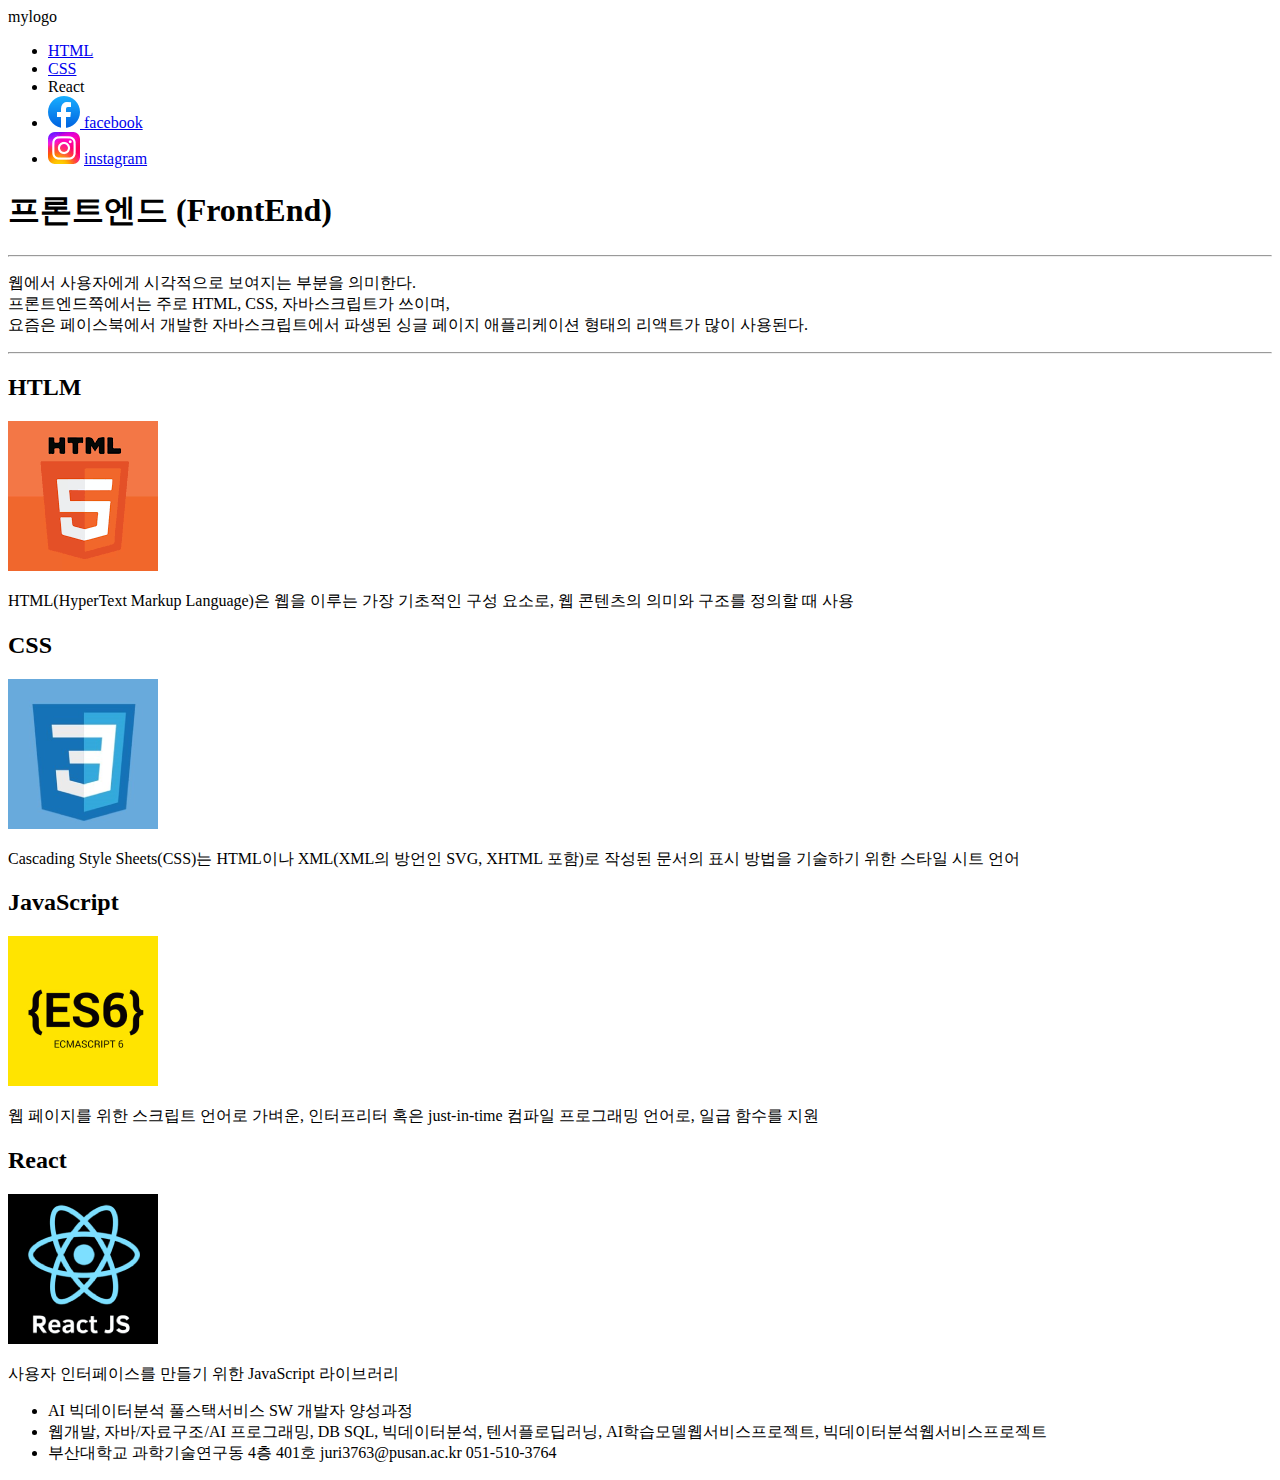
<file: 01/01.html>
<!DOCTYPE html>
<html lang="en">

<head>
    <meta charset="UTF-8">
    <meta name="viewport" content="width=device-width, initial-scale=1.0">
    <title>HMTL 기본</title>
</head>

<body>
    <!--여기는 메뉴영역-->
    <header>
        <div>mylogo</div>
        <nav>
            <ul>
                <li><a href="#h2Html">HTML</a></li>
                <li><a href="#CSS">CSS</a></li>
                <li>React</li>
                <li><a href="#CSS"><img
                            src="[data-uri]">
                        <a href="https://www.facebook.com/?locale=ko_KR" target="_blank">facebook </a></li>
                <li><img
                        src="[data-uri]">
                    <a href="https://www.instagram.com/" target="_blank">instagram</a>
                </li>
            </ul>
        </nav>
    </header>
    <!-- 메인영역 -->

    <main>
        <article>
    <h1>프론트엔드 (FrontEnd)</h1>
    <hr>
    <p>
        웹에서 사용자에게 시각적으로 보여지는 부분을 의미한다.
        <br> 프론트엔드쪽에서는 주로 <span> HTML, CSS, 자바스크립트</span>가 쓰이며,
        <br>요즘은 페이스북에서 개발한 자바스크립트에서 파생된 싱글 페이지 애플리케이션 형태의 리액트가 많이 사용된다.
    </p>
    <hr>
        </article>

        <section>
    <h2 id="h2Html">HTLM</h2>
    <div>
        <img src="../img/html.png">
    </div>
    <p>
        HTML(HyperText Markup Language)은 웹을 이루는 가장 기초적인 구성 요소로, 웹 콘텐츠의 의미와 구조를 정의할 때 사용
    </p>
</section>

    <section>
    <h2 id="CSS">CSS</h2>
    <div>
        <img src="../img/css.png" alt="HTLM"> </div>
        <p>
            Cascading Style Sheets(CSS)는 HTML이나 XML(XML의 방언인 SVG, XHTML 포함)로 작성된 문서의 표시 방법을 기술하기 위한 스타일 시트 언어
        </p>
    </section>

    <section>
        <h2 id="JavaScript">JavaScript</h2>
        <div>
            <img src="../img/js.png" alt="Javascript"> </div>
            <p>
                웹 페이지를 위한 스크립트 언어로 가벼운, 인터프리터 혹은 just-in-time 컴파일 프로그래밍 언어로, 일급 함수를 지원
            </p>
        </section>

        <section>
            <h2>React</h2>
            <div>
                <img src="../img/react.png" </div>
                <p>
                    사용자 인터페이스를 만들기 위한 JavaScript 라이브러리
                </p>
            </section>

            </main>
           
            <footer>
                <ul>
                    <li>AI 빅데이터분석 풀스택서비스 SW 개발자 양성과정</li>
                    <li>웹개발, 자바/자료구조/AI 프로그래밍, DB SQL, 빅데이터분석, 텐서플로딥러닝, AI학습모델웹서비스프로젝트, 빅데이터분석웹서비스프로젝트</li>
                    <li>부산대학교 과학기술연구동 4층 401호 juri3763@pusan.ac.kr 051-510-3764</li>
                </ul>
            </footer>
</body>

</html>
</file>
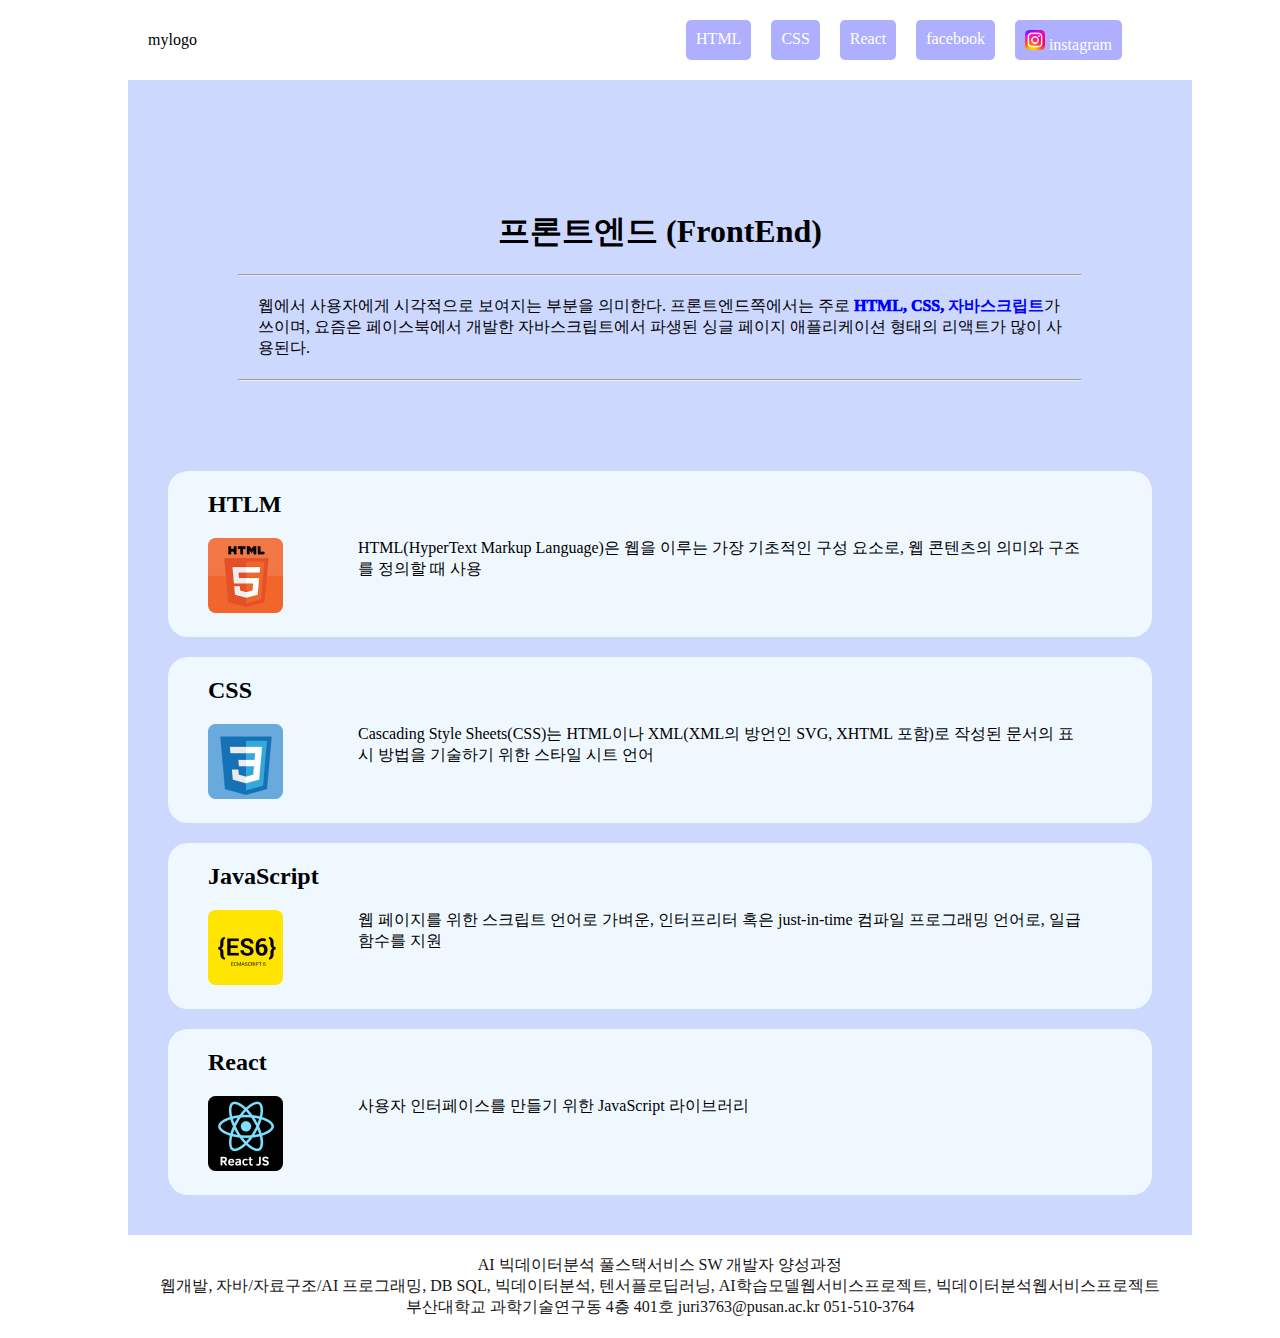
<file: 02/02.html>
<!DOCTYPE html>
<html lang="en">

<head>
    <meta charset="UTF-8">
    <meta name="viewport" content="width=device-width, initial-scale=1.0">
    <title>CSS 기초</title>
    <link rel="stylesheet" type="text/css" href="./02.css""
    <!-- 스타일 태그 사용 -->

    <style>
     /* main {background-color: rgb(255, 255, 255);} */
    </style>
</head>

<body>
    <!--여기는 메뉴영역-->
    <!-- 인라인 형식 스타일 속성 사용 -->
    <!-- <header style=" background-color: #a0cab2cc;"> -->
    <header>
        <div>mylogo</div>
        <nav>
            <ul id="menu">
                <li class="menuli"><a href="#h2Html">HTML</a></li>
                <li class="menuli"><a href="#CSS">CSS</a></li>
                <li class="menuli"><a href="#React">React</a></li>
                <li class="menuli"><a href="#CSS">
                        <a href="https://www.facebook.com/?locale=ko_KR" target="_blank">facebook </a></li>
                <li class="menuli">
                    <img
                        src="[data-uri]">
                    <a href="https://www.instagram.com/" target="_blank">instagram</a>
                </li>
            </ul>
        </nav>
    </header>
    <!-- 메인영역 -->

    <main>
        <article>
            <h1>프론트엔드 (FrontEnd)</h1>
            <hr>
            <p>
                웹에서 사용자에게 시각적으로 보여지는 부분을 의미한다.
                프론트엔드쪽에서는 주로 <span> HTML, CSS, 자바스크립트 </span>가 쓰이며,
                요즘은 페이스북에서 개발한 자바스크립트에서 파생된 싱글 페이지 애플리케이션 형태의 리액트가 많이 사용된다.
            </p>
            <hr>
        </article>


        <section class="s1">
            <h2 id="h2Html">HTLM</h2>
            <div class="secDiv"">
                <div>
                    <img src=" ../img/html.png">
            </div>
            <p>
                HTML(HyperText Markup Language)은 웹을 이루는 가장 기초적인 구성 요소로, 웹 콘텐츠의 의미와 구조를 정의할 때 사용
            </p>
            </div>
        </section>


        <section class="s2">
            <h2 id="CSS">CSS</h2>
            <div class="secDiv">
                <div>
                    <img src="../img/css.png" alt="CSS">
                </div>
                <p>
                    Cascading Style Sheets(CSS)는 HTML이나 XML(XML의 방언인 SVG, XHTML 포함)로 작성된 문서의 표시 방법을 기술하기 위한 스타일 시트 언어
                </p>
            </div>
        </section>

        <section class="s1">
            <h2 id="JavaScript">JavaScript</h2>
            <div class="secDiv">
                <div>
                    <img src="../img/js.png" alt="Javascript">
                </div>
                <p>
                    웹 페이지를 위한 스크립트 언어로 가벼운, 인터프리터 혹은 just-in-time 컴파일 프로그래밍 언어로, 일급 함수를 지원
                </p>
            </div>
        </section>

        <section class="s2">
            <h2 id="React">React</h2>
            <div class="secDiv">
                <div>
                    <img src="../img/react.png" alt="React">
                </div>
                <p>
                    사용자 인터페이스를 만들기 위한 JavaScript 라이브러리
                </p>
            </div>
        </section>

    </main>

    <footer>
        <ul>
            <li>AI 빅데이터분석 풀스택서비스 SW 개발자 양성과정</li>
            <li>웹개발, 자바/자료구조/AI 프로그래밍, DB SQL, 빅데이터분석, 텐서플로딥러닝, AI학습모델웹서비스프로젝트, 빅데이터분석웹서비스프로젝트</li>
            <li>부산대학교 과학기술연구동 4층 401호 juri3763@pusan.ac.kr 051-510-3764</li>
        </ul>
    </footer>
    </body>

</html>
</file>
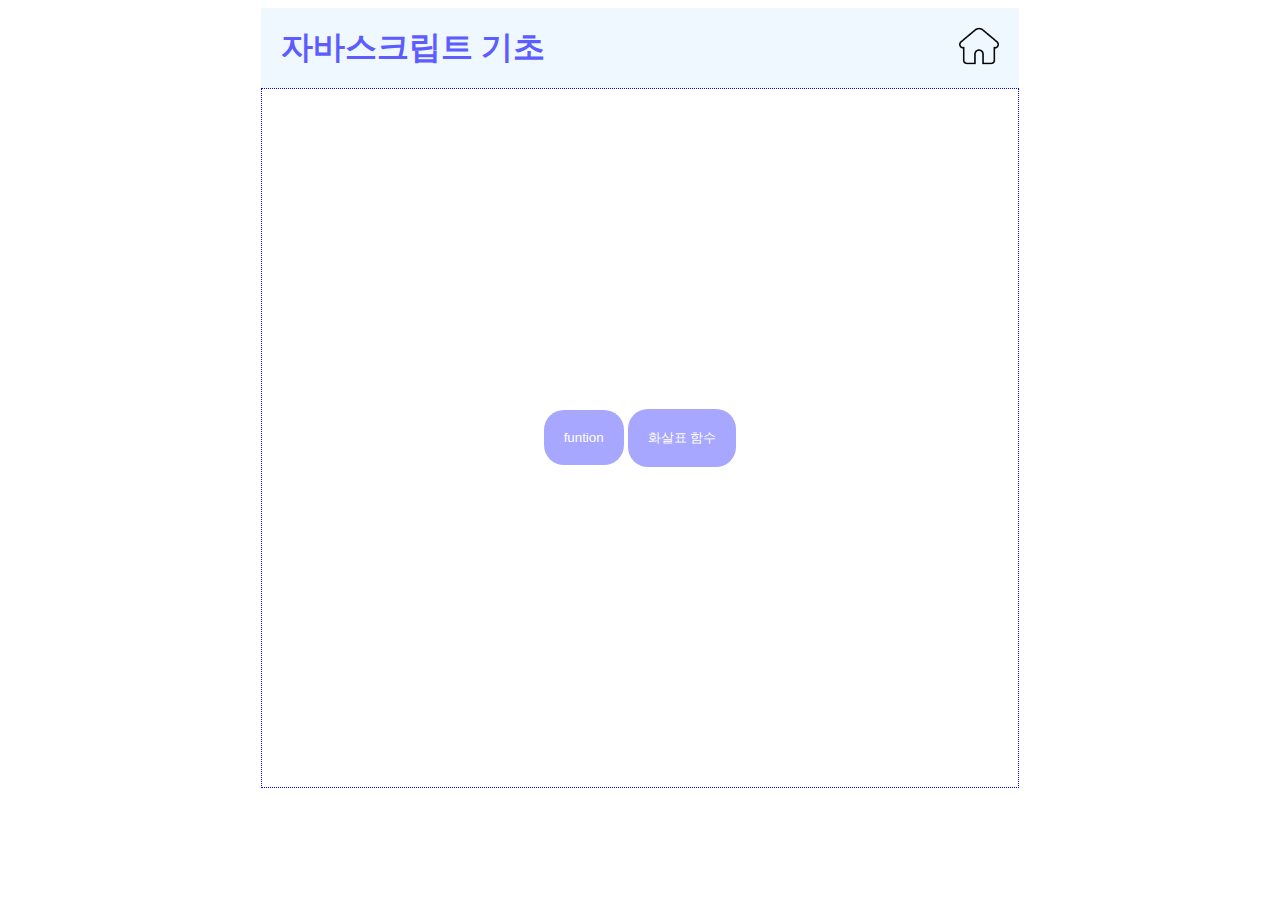
<file: 03/03.html>
<!DOCTYPE html>
<html lang="en">

<head>
  <meta charset="UTF-8">
  <meta name="viewport" content="width=device-width, initial-scale=1.0">
  <link rel="stylesheet" type="text/css" href="../js.css">
  <title>JS 기본</title>

  <!-- 내부스크립트 -->
  <!-- <script>
    alert('안녕하세요');
  </script> -->
<!-- 03.js에서 이미 하고 있어서 뺌 -->

  <!-- 외부 스크립트 -->
  <script src=" ./03.js"></script>
  <!-- script는 중간에 아무것도 없어도 <>로 구분해줌 -->
</head>

<body>
  <header>
    <h1>자바스크립트 기초</h1>
    <div>
      <a href="../index.html"><img src="../img/home.png" id="home"> </a>
    </div>
  </header>
  <main>
    <section>
      <button onclick="handleClick();">funtion</button>
      <button onclick="handleClick2();">화살표 함수</button>
    </section>
  </main>
</body>


</html>
</file>
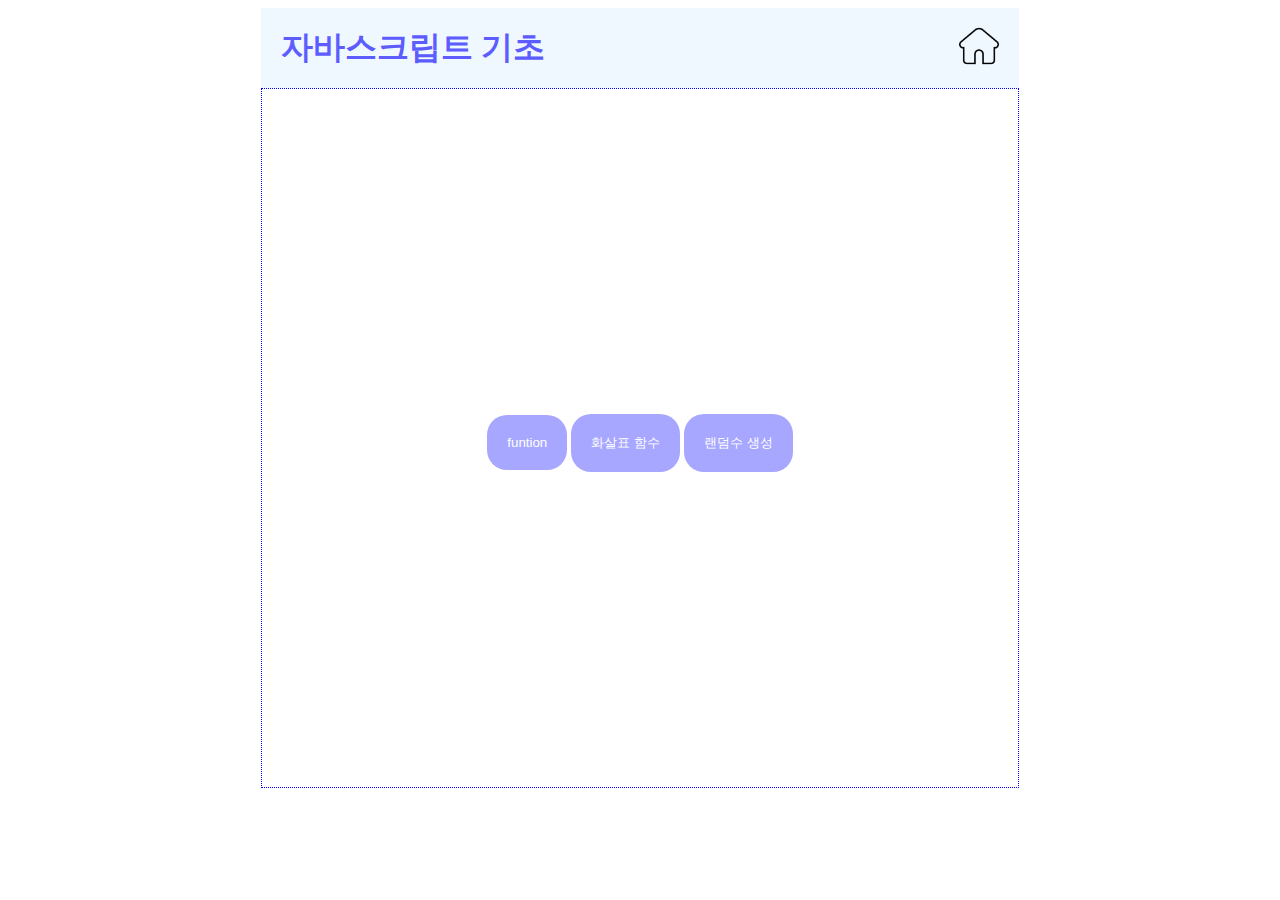
<file: 04/04.html>
<!DOCTYPE html>
<html lang="en">

<head>
  <meta charset="UTF-8">
  <meta name="viewport" content="width=device-width, initial-scale=1.0">
  <link rel="stylesheet" type="text/css" href="../js.css">
  <link rel="stylesheet" type="text/css" href="../04/04.css">
  <title>JS 기본</title>

  <!-- 내부스크립트 -->
  <!-- <script>
    alert('안녕하세요');
  </script> -->
<!-- 03.js에서 이미 하고 있어서 뺌 -->

  <!-- 외부 스크립트 -->
  <script src="./04.js"></script>
  <!-- script는 중간에 아무것도 없어도 <>로 구분해줌 -->
</head>

<body>
  <header>
    <h1>자바스크립트 기초</h1>
    <div>
      <a href="../index.html"><img src="../img/home.png" id="home"> </a>
    </div>
  </header>
  <main>
    <section>
      <div id ='msg'></div>
    </section>
    <section>
      <button id="bt1">funtion</button>
      <button id="bt2">화살표 함수</button>
      <button id="bt3">랜덤수 생성</button>
    </section>
  </main>
</body>


</html>
</file>
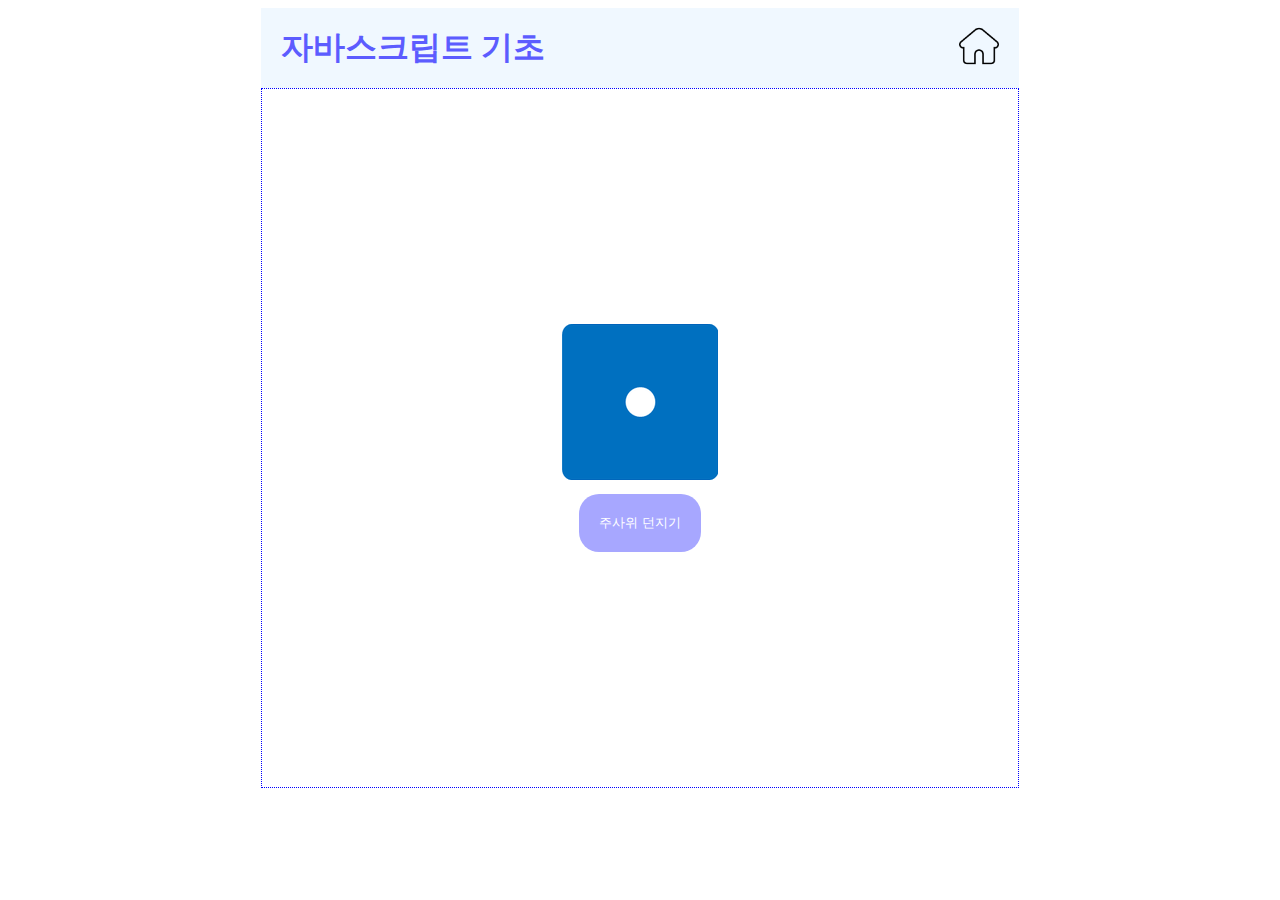
<file: 05/05.html>
<!DOCTYPE html>
<html lang="en">

<head>
  <meta charset="UTF-8">
  <meta name="viewport" content="width=device-width, initial-scale=1.0">
  <link rel="stylesheet" type="text/css" href="../js.css">
  <title>JS 기본</title>

  <!-- 내부스크립트 -->
  <!-- <script>
    alert('안녕하세요');
  </script> -->
  <!-- 03.js에서 이미 하고 있어서 뺌 -->

  <!-- 외부 스크립트 -->
  <script src="./05.js"></script>
  <!-- script는 중간에 아무것도 없어도 <>로 구분해줌 -->
</head>

<body>
  <header>
    <h1>자바스크립트 기초</h1>
    <div>
      <a href="../index.html"><img src="../img/home.png" id="home"> </a>
    </div>
  </header>
  <main>
    <section>
      <div id='msg'><img src="../img/1.png"></div>
    </section>
    <section>
      <!-- 이미지를 넣어야 함 -->
      <button>주사위 던지기</button>
    </section>
  </main>
</body>


</html>
</file>
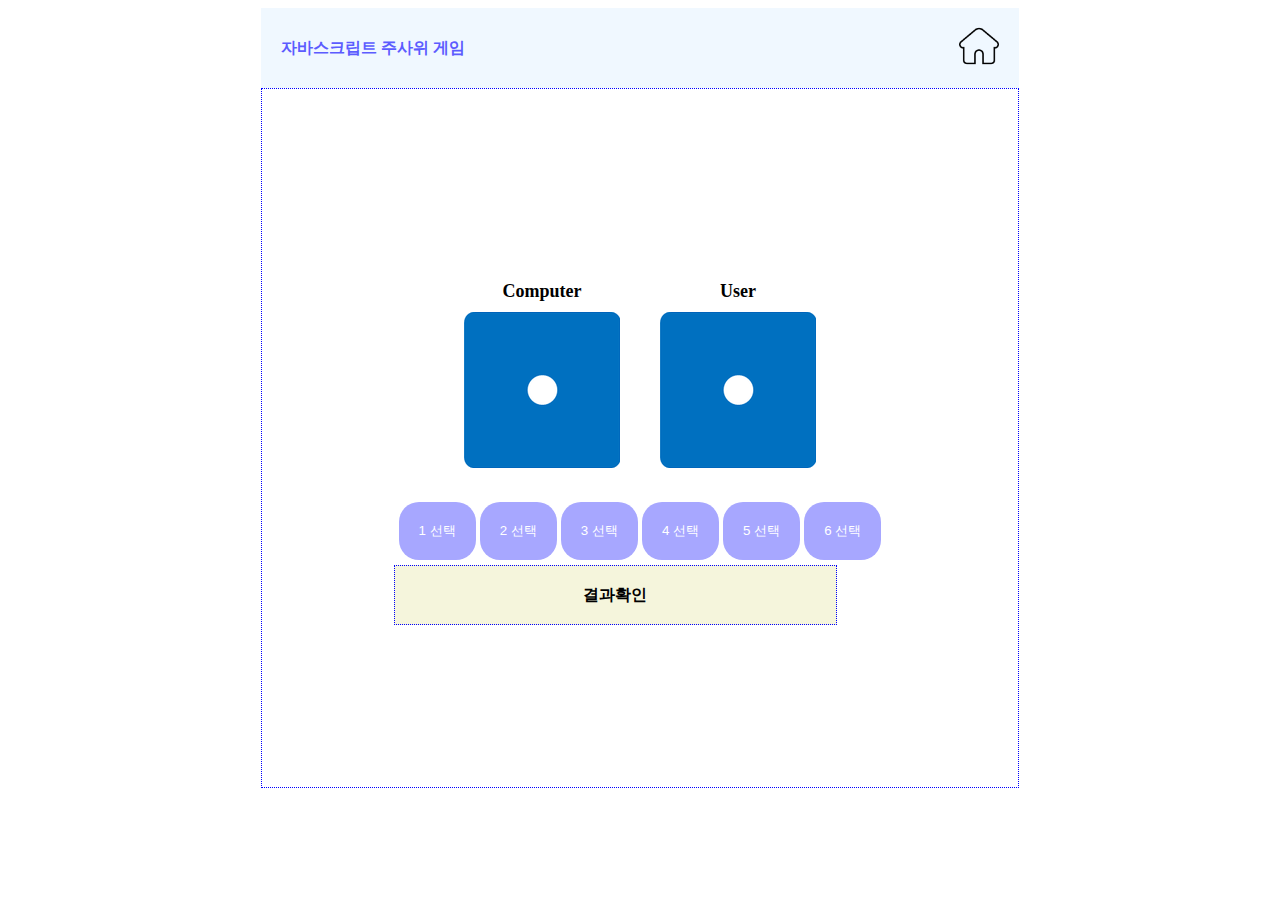
<file: 06/06.html>
<!DOCTYPE html>
<html lang="en">

<head>
  <meta charset="UTF-8">
  <meta name="viewport" content="width=device-width, initial-scale=1.0">
  <link rel="stylesheet" type="text/css" href="../js.css">
  <link rel="stylesheet" type="text/css" href="../06/06.css">
  <title>JS 기본</title>

  <!-- 내부스크립트 -->
  <!-- <script>
    alert('안녕하세요');
  </script> -->
  <!-- 03.js에서 이미 하고 있어서 뺌 -->

  <!-- 외부 스크립트 -->
  <script src="./06.js"></script>
  <!-- script는 중간에 아무것도 없어도 <>로 구분해줌 -->
</head>

<body>
  <header>
    <div>자바스크립트 주사위 게임</div>
    <div id="btDiv4">
      <div>
        <a href="../index.html"><img src="../img/home.png" id="home"> </a>
      </div>
  </header>
  <main>
    <article>
      <section class="dice">
        <p>
          <span>Computer</span>
          <img id="com" src="../img/1.png">
        </p>
        <P>
        <span>User</span>
        <img id="user" src="../img/1.png">
      </P>
      </section>
      <section class="dicebt">

        <button class="bt4">1 선택</button>
        <button class="bt4">2 선택</button>
        <button class="bt4">3 선택</button>
        <button class="bt4">4 선택</button>
        <button class="bt4">5 선택</button>
        <button class="bt4">6 선택</button>


      </section>
      </div>
      <div id="msg">
        결과확인

      </div>

  </main>
</body>

</html>
</file>
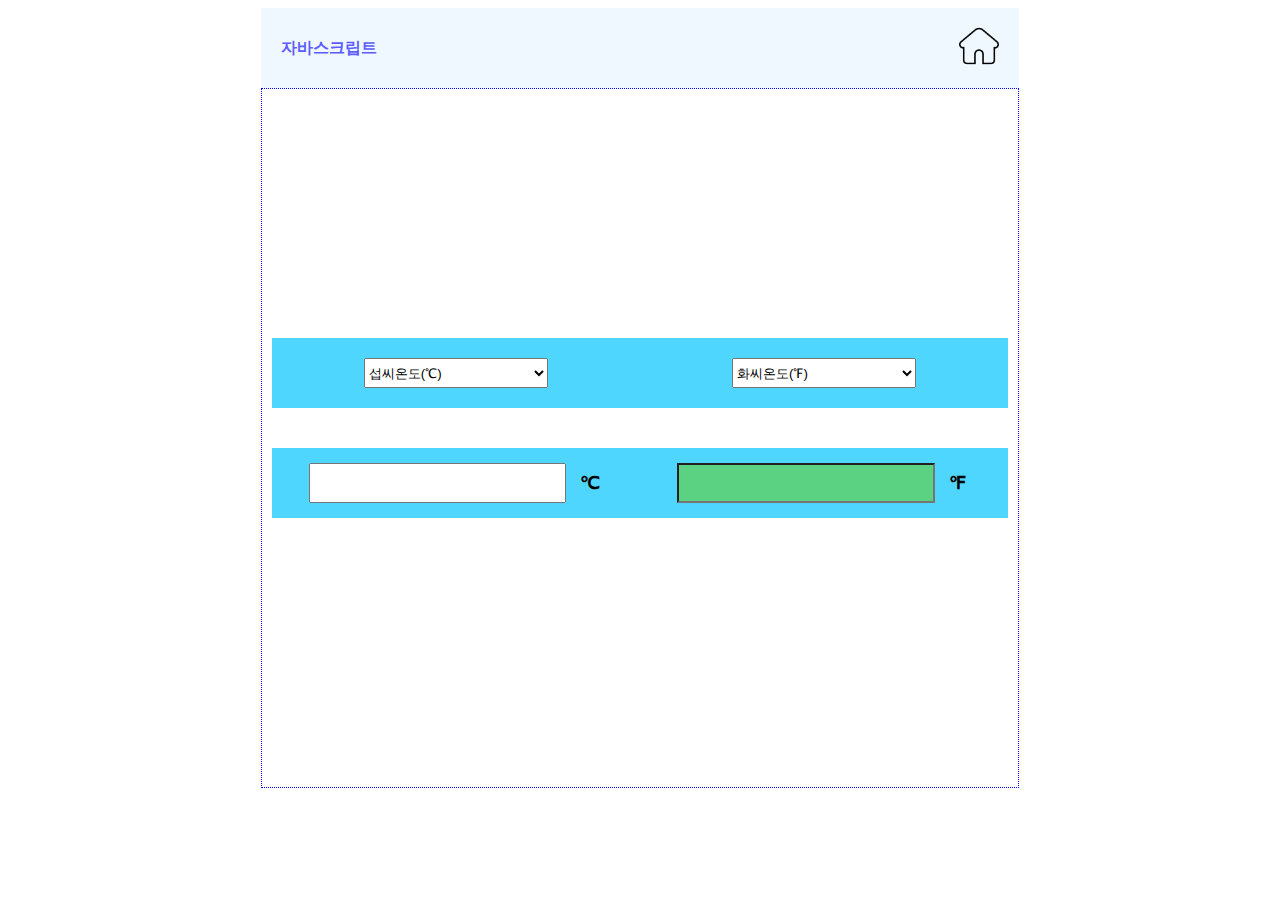
<file: 07/07.html>
<!DOCTYPE html>
<html lang="en">

<head>
  <meta charset="UTF-8">
  <meta name="viewport" content="width=device-width, initial-scale=1.0">
  <link rel="stylesheet" type="text/css" href="../js.css">
  <link rel="stylesheet" type="text/css" href="./07.css">
  <title>JS 기본</title>

  <!-- 내부스크립트 -->
  <!-- <script>
    alert('안녕하세요');
  </script> -->
  <!-- 03.js에서 이미 하고 있어서 뺌 -->

  <!-- 외부 스크립트 -->
  <script src="./07.js"></script>
  <!-- script는 중간에 아무것도 없어도 <>로 구분해줌 -->
</head>

<body>
  <header>
    <div>자바스크립트</div>
    <div id="btDiv4">
      <div>
        <a href="../index.html"><img src="../img/home.png" id="home"> </a>
      </div>
  </header>

  <form>
    <main>
      <section class="sec">
        <div class="row">
          <div class="col">
            <select id="sel1" name="sel1">
              <option value="℃" selected>섭씨온도(℃)</option>
              <option value="℉">화씨온도(℉)</option>
            </select>
          </div>

          <div class="col">
            <select id="sel2" name="sel2">
              <option value="℃">섭씨온도(℃)</option>
              <option value="℉" selected>화씨온도(℉)</option>
            </select>
          </div>
        </div>

        <div class="row">
          <div class="col">
            <input type="number" id="txt1" name="txt1" >
            <label for="txt1">℃</label>
          </div>

          <div class="col">
            <input type="number" id="txt2" name="txt2" readonly>
            <label for="txt2">℉</label>
            </select>
          </div>
        </div>


      </section>
    </main>
  </form>
</body>

</html>
</file>
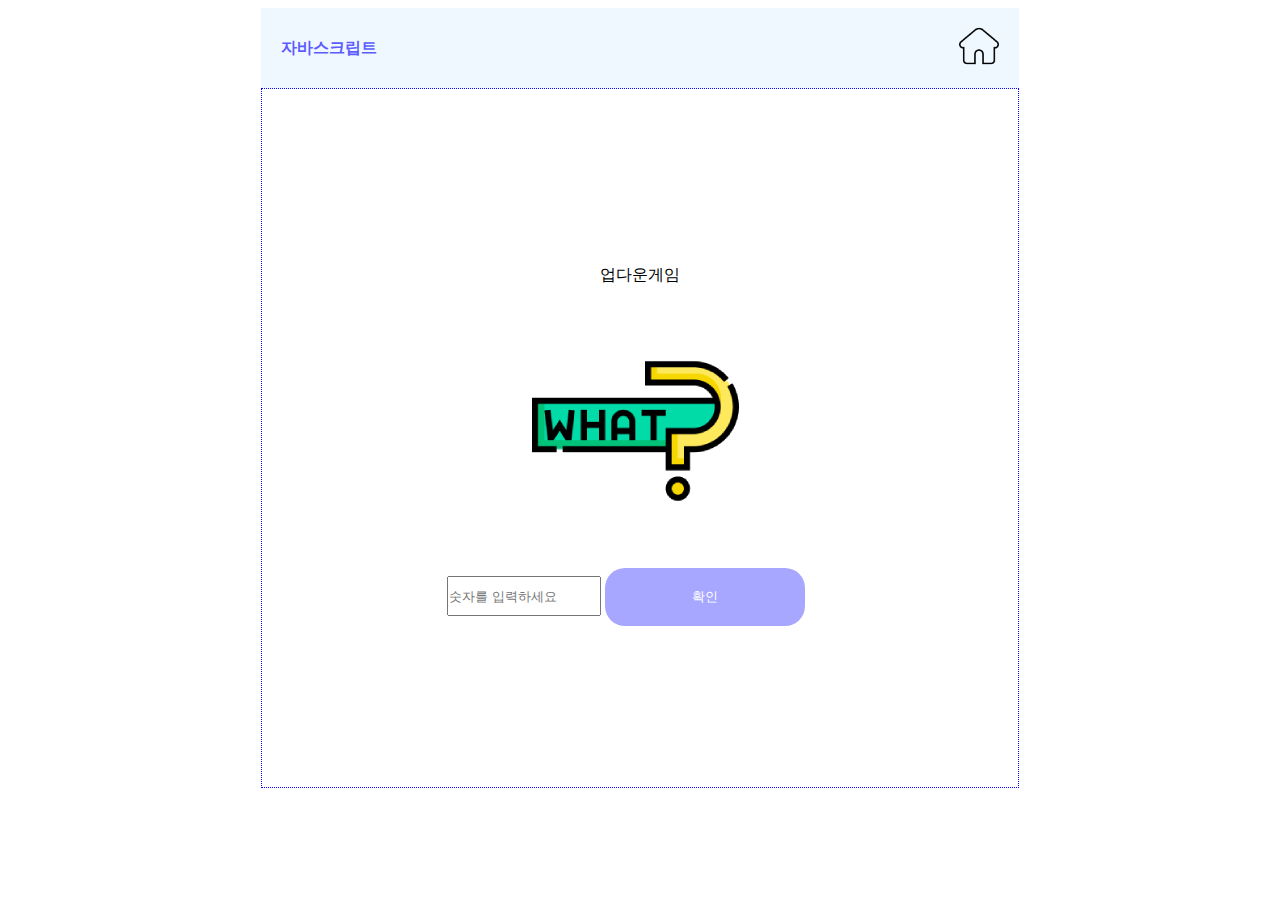
<file: 08/08.html>
<!DOCTYPE html>
<html lang="en">

<head>
  <meta charset="UTF-8">
  <meta name="viewport" content="width=device-width, initial-scale=1.0">
  <link rel="stylesheet" type="text/css" href="../js.css">
  <link rel="stylesheet" type="text/css" href="./08.css">
  <title>업다운게임</title>

  <!-- 내부스크립트 -->
  <!-- <script>
    alert('안녕하세요');
  </script> -->
  <!-- 03.js에서 이미 하고 있어서 뺌 -->

  <!-- 외부 스크립트 -->
  <script src="./08.js"></script>
  <!-- script는 중간에 아무것도 없어도 <>로 구분해줌 -->
</head>

<body>
  <header>
    <div>자바스크립트</div>
    <div id="btDiv4">
      <div>
        <a href="../index.html"><img src="../img/home.png" id="home"> </a>
      </div>
  </header>

  <!-- 홈버튼 -->

  <form>
    <main>
      <article>
        <p>
          업다운게임
        </p>
      </article>

      <section class="pic">
        <img src="../img/what.png" alt="업다운 what" />
      </section>


      <section class="sec">
        <div class="txt1"">
        <!-- <div class=" row">
          <div class="col"> -->
            <input type="number" id="txt1" name="txtName1" placeholder="숫자를 입력하세요"/>
            <button id="bt1">확인</button>
            <!-- </div>
        </div> -->
          </div>
      </section>

    </main>
  </form>
</body>

</html>

<!-- 만약 다른 css를 참고하고 있다면 새로 만든 css는 id값을 넣어서 만들면 따로 적용된다 -->
</file>
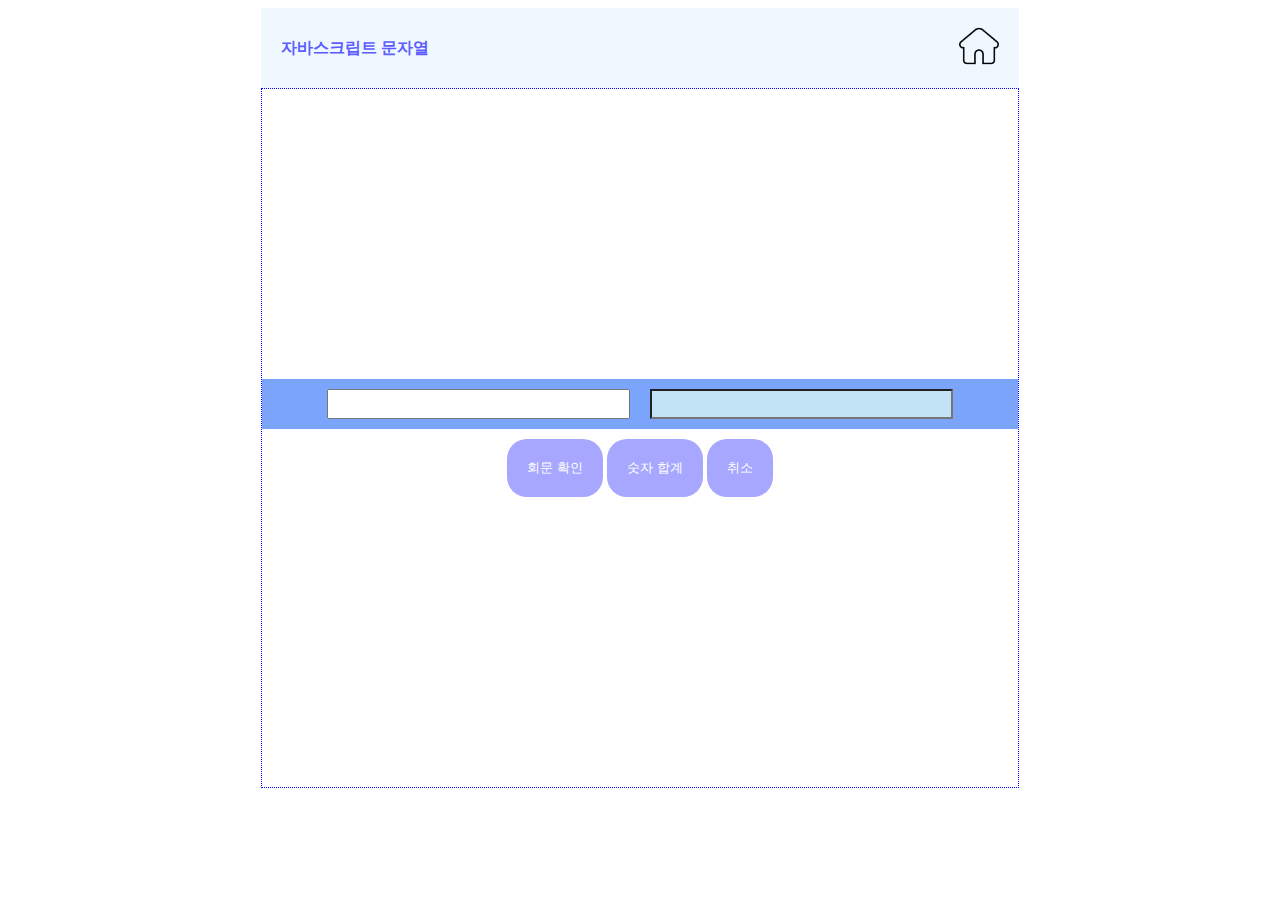
<file: 09/09.html>
<!DOCTYPE html>
<html lang="en">

<head>
  <meta charset="UTF-8">
  <meta name="viewport" content="width=device-width, initial-scale=1.0">
  <link rel="stylesheet" type="text/css" href="../js.css">
  <link rel="stylesheet" type="text/css" href="./09.css">
  <title>회문</title>


  <script src="./09.js"></script>

</head>

<body>
  <header>
    <div>자바스크립트 문자열</div>
    <div>
      <a href="../index.html"><img src="../img/home.png" id="home"> </a>
    </div>
  </header>


  <form>
    <main>
      <section class="sec">
        <input type="text" id="text1" name="text1" />
        <input type="text" id="text2" name="text2" readonly/>
      </section>

      <section>
        <button id="bt1">회문 확인</button>
        <button id="bt2">숫자 합계</button>
        <button type="reset">취소</button>
      </section>
    </main>
  </form>
</body>

</html>
</file>
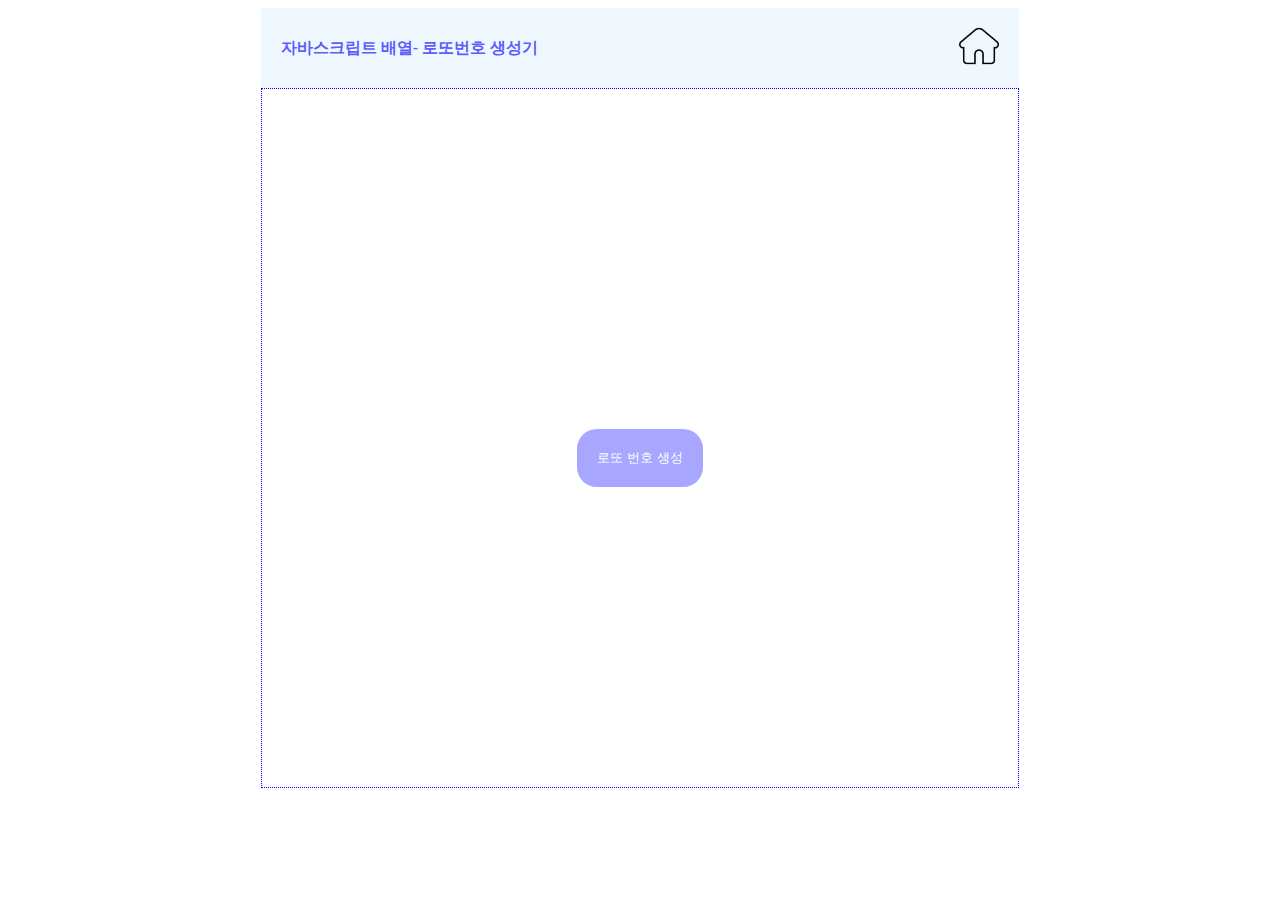
<file: 10/10.html>
<!DOCTYPE html>
<html lang="en">

<head>
  <meta charset="UTF-8">
  <meta name="viewport" content="width=device-width, initial-scale=1.0">
  <link rel="stylesheet" type="text/css" href="../js.css">
  <link rel="stylesheet" type="text/css" href="./10.css">
  <title>로또번호 생성기</title>


  <script src="./10.js"></script>

</head>

<body>
  <header>
    <div>자바스크립트 배열- 로또번호 생성기</div>
    <div>
      <a href="../index.html"><img src="../img/home.png" id="home"> </a>
    </div>
  </header>
  <form>
    <main>
      <section class="sec">
        <div class='div1' id="divN">
         
          <!-- <span class="sp0">1</span> 
          <span class="sp1">11</span>
          <span class="sp2">21</span>
          <span class="sp3">31</span>
          <span class="sp4">41</span>
          <span class="sp5">1</span> -->
        </div>

        <div class='divplus'>
          <span> + </span>
        </div>

        <div class='div1' id="divBonus">
          <!-- <span class="sp1"> 16</span> -->
        </div>

      </section>
      <section class="sec">
        <button id="bt1">로또 번호 생성</button>
      </section>

    </main>
  </form>
</body>

</html>
</file>
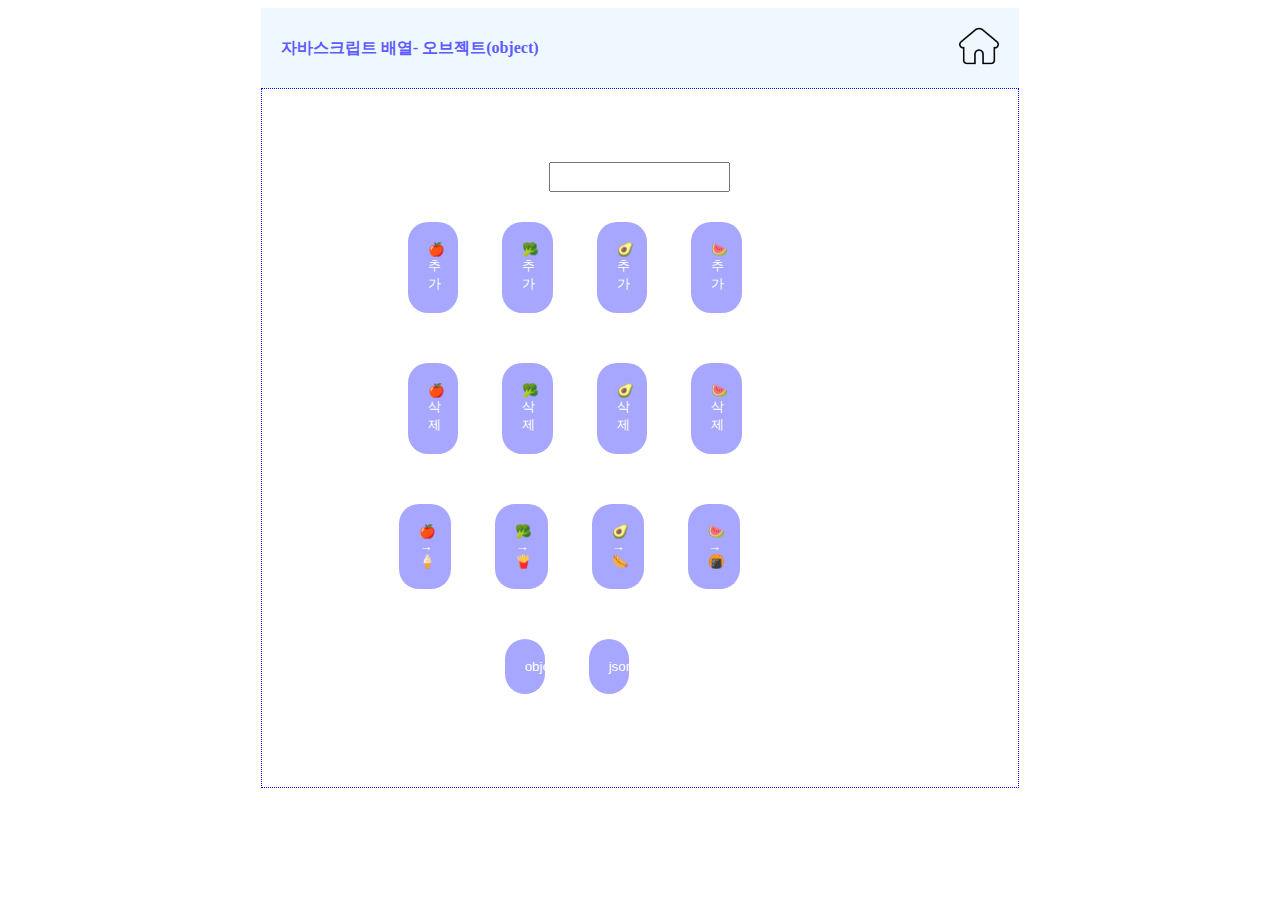
<file: 11/11.html>
<!DOCTYPE html>
<html lang="en">

<head>
  <meta charset="UTF-8">
  <meta name="viewport" content="width=device-width, initial-scale=1.0">
  <link rel="stylesheet" type="text/css" href="../js.css">
  <link rel="stylesheet" type="text/css" href="./11.css">
  <title>오브젝트</title>

<!-- 외부 스크립트 -->
  <script src="./11.js"></script>

</head>

<body>
  <header>
    <div>자바스크립트 배열- 오브젝트(object)</div>
    <div>
      <a href="../index.html"><img src="../img/home.png" id="home"> </a>
    </div>
  </header>
  <form>
    <main>
      <section class="sec">
       <input type="text"  id="txt1" name="txt1"/>
      </section>
      <section class="sec1">
        <button class="secBt1">🍎추가</button>
        <button class="secBt1">🥦추가</button>
        <button class="secBt1">🥑추가</button>
        <button class="secBt1">🍉추가</button>
      </section>

      <section class="sec1">
        <button class="secBt2">🍎삭제</button>
        <button class="secBt2">🥦삭제</button>
        <button class="secBt2">🥑삭제</button>
        <button class="secBt2">🍉삭제</button>
      </section>

      <section class="sec1">
        <button class="secBt3">🍎→🍦</button>
        <button class="secBt3">🥦→🍟</button>
        <button class="secBt3">🥑→🌭</button>
        <button class="secBt3">🍉→🍘</button>
      </section>

      
      <section class='sec1'> 
        <button id='secBt41'>object→json</button>
        <button id='secBt42'>json→object</button> 
      </section>
    </main>
  </form>
</body>

</html>
</file>
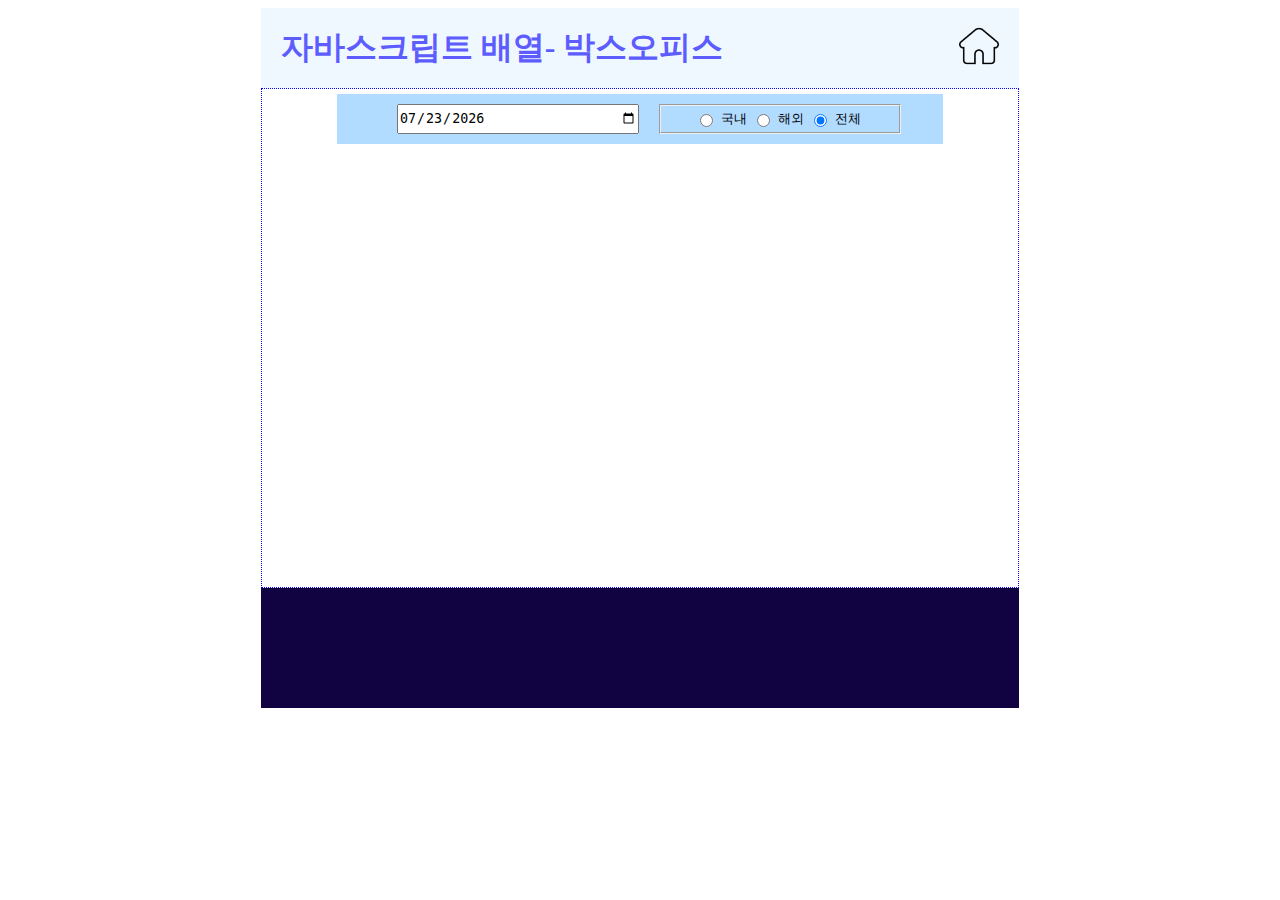
<file: 12/12.html>
<!DOCTYPE html>
<html lang="en">

<head>
  <meta charset="UTF-8">
  <meta name="viewport" content="width=device-width, initial-scale=1.0">
  <link rel="stylesheet" type="text/css" href="../js.css">
  <link rel="stylesheet" type="text/css" href="./12.css">
  <title>박스오피스</title>

  <!-- 외부 스크립트 -->
  <script src="./12_2.js"></script>


</head>

<body>
  <header>
    <h1>자바스크립트 배열- 박스오피스</h1>
    <div>
      <a href="../index.html"><img src="../img/home.png" id="home"> </a>
    </div>
  </header>
  <form>
    <main id='boxofficeMain'>
      <section class="sec">

        <div class="divDt">
          <input type="date" id="dt" name="dt">

          <fieldset>
            <input type='radio' id='r1' name='mvGubun' value='K'>
            <label for='r1'>국내</label>
            <input type='radio' id='r2' name='mvGubun' value='F'>
            <label for='r2'>해외</label>
            <input type='radio' id='r3' name='mvGubun' value='T' checked>
            <label for='r3'>전체</label>
          <!-- label을 해야 동그라미 버튼말고 글자 눌러도 선택됨 -->

        </fieldset>
        <!-- 라벨에 그룹핑하고 싶을땐 <fieldset>활용하기 -->

          </input>
        </div>
      </section>
      <!-- 
      <section class="sec">
        
      </section> -->

      <section class="sec">
        <ul>

        </ul>
      </section>
    </main>
  </form>

  <footer id="mvfooter">
    <div id="mvinfo"></div>
  </footer>
</body>

</html>
</file>
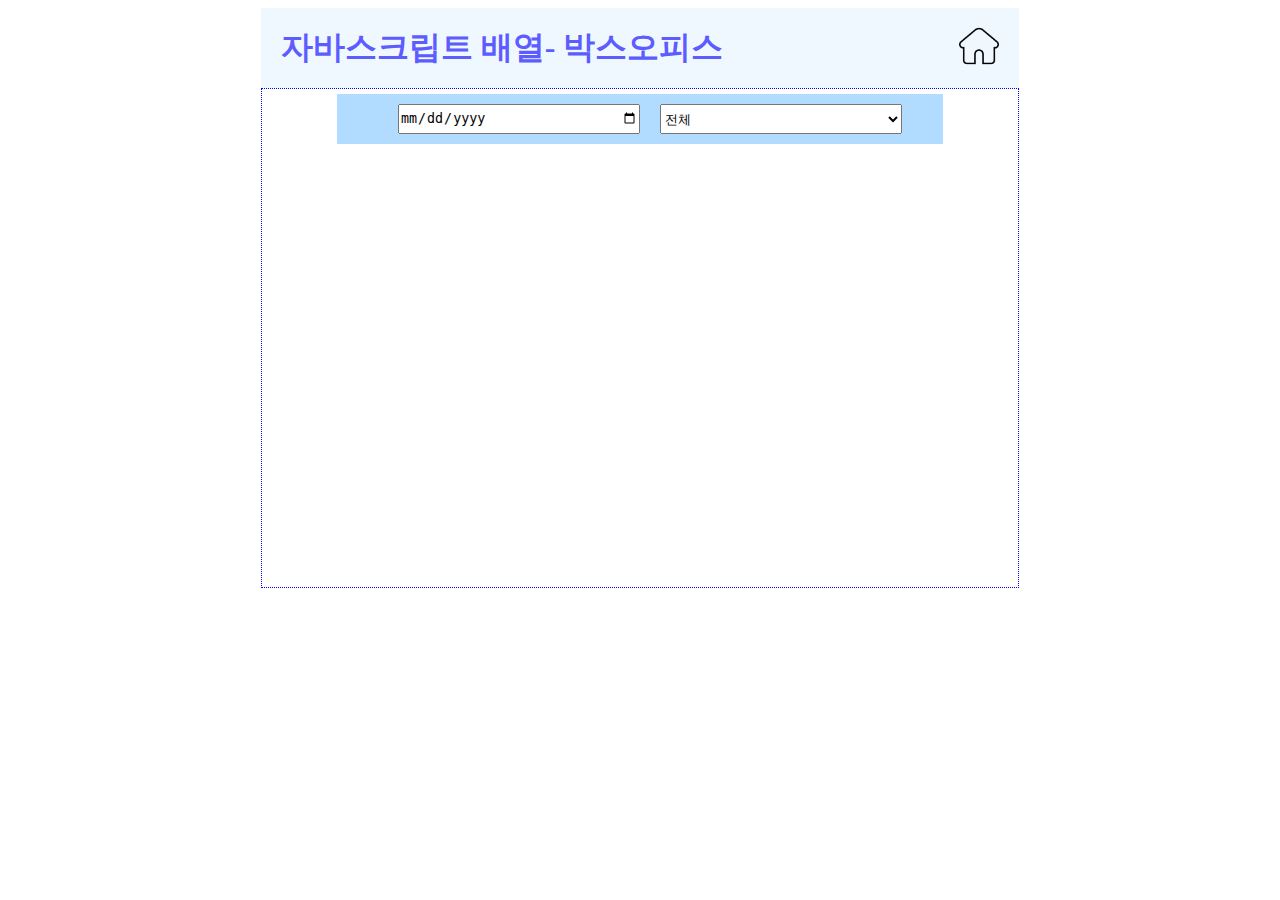
<file: 12/12_select.html>
<!DOCTYPE html>
<html lang="en">

<head>
  <meta charset="UTF-8">
  <meta name="viewport" content="width=device-width, initial-scale=1.0">
  <link rel="stylesheet" type="text/css" href="../js.css">
  <link rel="stylesheet" type="text/css" href="./12.css">
  <title>박스오피스</title>

  <!-- 외부 스크립트 -->
  <script src="./12.js"></script>

</head>

<body>
  <header>
    <h1>자바스크립트 배열- 박스오피스</h1>
    <div>
      <a href="../index.html"><img src="../img/home.png" id="home"> </a>
    </div>
  </header>
  <form>
    <main id='boxofficeMain'>
      <section class="sec">

        <div class="divDt">
          <input type="date" id="dt" name="dt">
      
          <select id="sel1" name="sel1">
            <option value="K">국내</option>
            <option value="F">해외</option>
            <option value="T" selected>전체</option>
          </select>
      </div>
      </section>
<!-- 
      <section class="sec">
        
      </section> -->

      <section class="sec">
        <ul>

        </ul>
      </section>
    </main>
  </form>
</body>

</html>
</file>
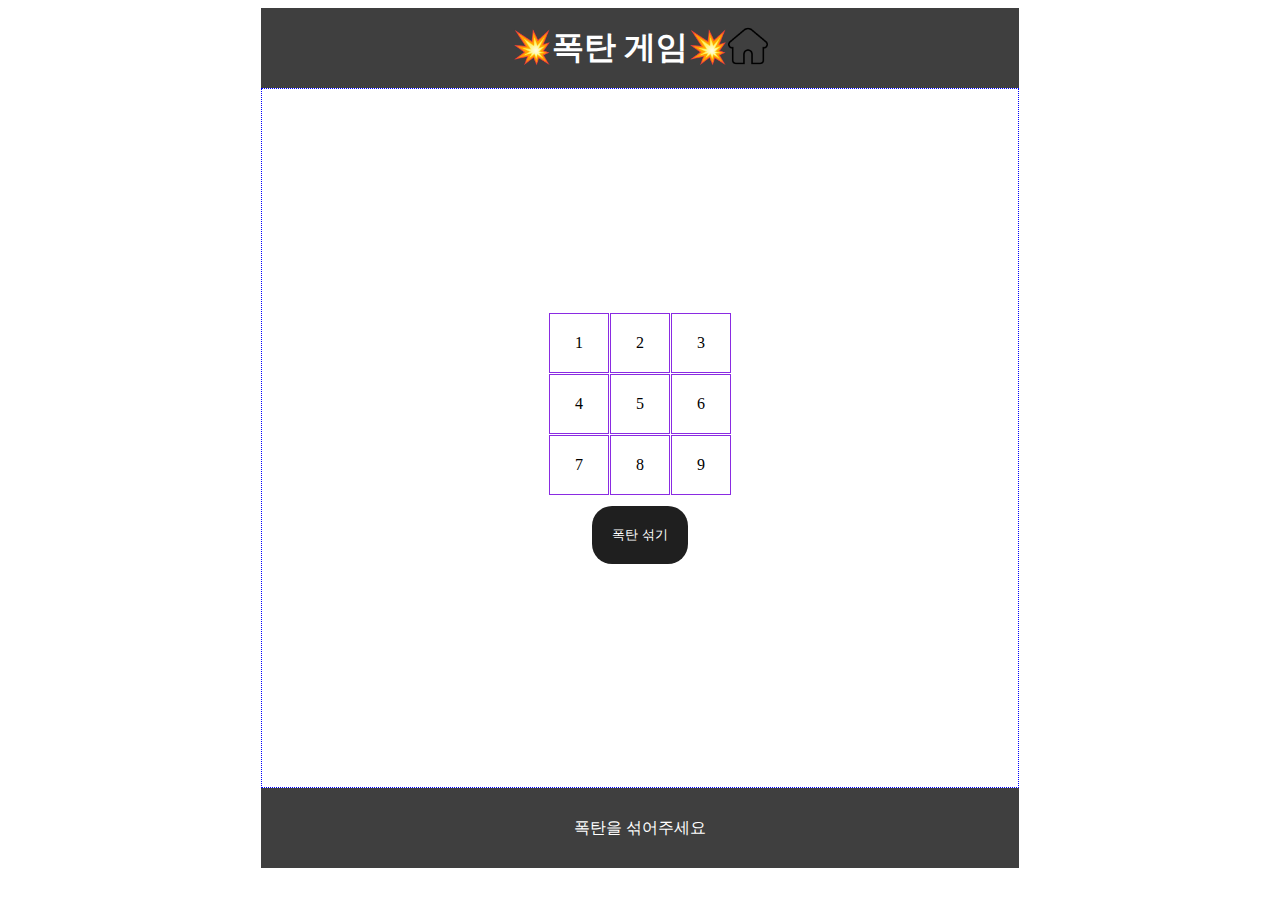
<file: 13/13.html>
<!DOCTYPE html>
<html lang="en">

<head>
  <meta charset="UTF-8">
  <meta name="viewport" content="width=device-width, initial-scale=1.0">
  <link rel="stylesheet" type="text/css" href="../js.css">
  <link rel="stylesheet" type="text/css" href="./13.css">
  <title>폭탄게임</title>

  <!-- 외부 스크립트 -->
  <script src="./13.js"></script>


</head>

<body>
  <header>
    <h1> 💥폭탄 게임💥</h1>
    <div>
      <a href="../index.html"><img src="../img/home.png" id="home"> </a>
    </div>
  </header>
  <form>
    <main id='boxofficeMain'>
      <section class="sec">
<div class='row'>
  <div class='col', id="box1">1</div>
  <div class='col', id="box2">2</div>
  <div class='col', id="box3">3</div>
</div>

<div class='row'>
  <div class='col', id="box4">4</div>
  <div class='col', id="box5">5</div>
  <div class='col', id="box6">6</div>
</div>

<div class='row'>
  <div class='col', id="box7">7</div>
  <div class='col', id="box8">8</div>
  <div class='col', id="box9">9</div>
</div>

        
      </section>

      <section class="sec">
        <button>폭탄 섞기</button>
      </section>
    </main>
  </form>

  <footer id="mvfooter">
  <div id="msg">폭탄을 섞어주세요</div>
  </footer>
</body>

</html>
</file>
<file: 02/02.css>
* {
  padding: 0px;
  margin: 0px;
}

header, main, footer {
  width: 80%;
  margin-left: 10%;
}

header, main {
  background-color: #ffffffcc;
}

main {
  padding: 20px;
  background-color: rgba(194, 208, 255, 0.829);
}

header {
  display: flex;
  flex-direction: row;
  justify-content: space-between;
  align-items: center;

  height: 80px;
  padding: 20px;
  box-sizing: border-box;
}


footer {
  background-color: rgba(255, 255, 255, 0.315);
  color: rgb(21, 20, 22);
  padding: 20px;
}

header, header ul {
  display: flex;
  flex-direction: row;
  justify-content: space-between;
  align-items: center;
}

ul {
  list-style: none;
}

.menuli{
  margin-right: 10px ;
  margin-left: 10px;
  padding: 10px;
  border-radius: 5px;

  background-color: rgb(175, 175, 255);
  color: white;
  height: 20px;

  align-items: center;
}

.menuli:hover {
  background-color: rgb(163, 2, 168);
}

a {
  text-decoration: none;
  color: white;
}

li img {
  height: 20px;
  width: 20px;
}

article {
  padding: 30px;
  margin: 60px;
}

article > p {
  padding: 20px;
}

p> span {
  color: blue;
  font-weight: 1000;
}

h1 {
  display: flex;
  justify-content: center;
  align-items: center;
  flex-direction: column;

  padding: 20px;
}

p> span {
  display: inline-flex;
}

section {
  margin: 20px;
  padding: 20px 40px;
  background-color:aliceblue;
  border-radius: 20px;
}

h2 {
  padding-bottom: 20px;
}

.secDiv{
  display: flex;
  flex-direction: row;
}

.secDiv img {
  width: 50%;
  border-radius: 10%;
}

.secDiv > p {
  width: 80%;
  font-size: medium;
  color:rgb(0, 0, 0);
}

@media screen and (max-width :1024px){
  header, main, footer {
    width: 100%;
    margin-left: opx;
  }
}

@media screen and (max-width :768px){
  header, header ul {
    display: flex;
    flex-direction: column;
    justify-content: space-between;
    align-items: center;
    }
header {
  height: auto;
  padding: 20px;
width: 100%;
}
header li{
  width: 90%;
  margin-bottom: 9px;
}

  }
  


footer li{
  border: 1px darkkhaki ;
  text-align: center;
}
</file>
<file: js.css>
* {
  padding: 0px;
  margin: opx;
  box-sizing: border-box;

}

header, main {
  width: 60%;
  margin-left: 20%; 
  /* 헤더와 메인의 중앙배치 */

  display: flex;
}

header {
  height: 80px;
  color: rgb(92, 92, 255);
  background-color: aliceblue;
  font-weight: bold;


  justify-content: space-between;
  /* 안에 들어간 콘텐츠들 사이의 간격 똑같게 조절 */
  align-items: center;
  /* 헤더 글자 위아래 정렬 */
  padding: 20px;
  /* 헤더 글자랑 그림 주변 여백 공간 */
}

header img {
  width: 40px;
  height: 40px;
}

/* 홈그림 크기 조절 */

main {
  flex-direction: column;
  /* 컨텐츠가 세로로 배치되게 설정 */
  justify-content: center;
  /* 플렉스 박스 안에서 중앙에 두는 것 */
  align-items: center;
  /* 버튼 중앙정렬 */

  height: 700px;
  border: 1px dotted blue;
}

section {
  margin: 5px;
 
}

button {
  padding: 20px;
  /* //버튼 여백 조절 */
  border-radius: 20px;
  background-color: rgb(167, 167, 255);
  color: white;
  border: none;

}

button:hover {
  background-color: rgb(3, 113, 240);
}
</file>
<file: 04/04.css>
h2 > span {
  color: rgb(243, 142, 75);
  font-weight: bold;
}
</file>
<file: 06/06.css>
.dice {
  display: flex;
  justify-content: center;
  align-items: center;
  margin: 10px;
}

.dice span {
  display: flex;
  flex-direction: column;
  justify-content: center;
  align-items: center;
  font-size: large;
  font-weight: bold;
  margin-bottom: 10px;
}
.dice p {
  margin: 20px;
}

#msg {
  width: 90%;
  height: 60px;
  background-color: beige;
  border: 1px dotted blue;
  font-weight: bold;

  display: flex;
  justify-content: center;
  align-items: center;
}
</file>
<file: 07/07.css>
.sec, .row {
  width: 100%;
}

.row {
  display: flex;
  flex-direction: row;
  justify-content: center;
  align-items: center;
  margin-bottom: 20px;
  padding: 10px;
}

.col {
  width: 50%;
  height: 70px;

  display: flex;
  justify-content: center;
  align-items: center;

  background-color: rgb(78, 214, 255);
}

select {
  width: 50%;
  height: 30px;
}

input {
  width: 70%;
  height: 40px;
}

label {
  width: 10%;
  height: 40px;
  padding-left: 10px;
 

  display: inline-flex;
  justify-content: center;
  align-items: center;
  font-size: large;
  font-weight: bold;
}

#txt2 {
  background-color: rgb(91, 209, 130);
}
</file>
<file: 08/08.css>
.sec, .row {
  display: flex;
  justify-content: center;
  align-items: center;
}

.sec {
  margin: 2px; 
  width: 100%;
  flex-direction: column;
}
.row {
  width: 80%;

  flex-direction: row;
}

#txt1 {
  height: 40px;
}

#bt1 {
  width: 200px;
}

.col1, .col2 {
  /* background-color: aliceblue;  */
  width: 50%;
  display: flex; 
  align-items: center;
  padding: 10px;
}

.col1 {
  justify-content: end;
}

.col2 {
  justify-content: start;
}

input {
  width: 40%;
}
</file>
<file: 09/09.css>
.sec {
  display: flex;
  justify-content: center;
  align-items: center;

  width: 100%;
  background-color: rgb(123, 164, 252);
}

.sec > input {
  width: 40%;
  height: 30px;
  margin: 10px;
}

#text2 {
  background-color: rgb(194, 226, 245);
}

.sec >button {
  width: 30%;
  margin: 5px;
}
</file>
<file: 10/10.css>
.sec {
  width: 100%;

  display: flex;
  flex-direction: row;
  justify-content: center;
  align-items: center;
 
  margin: 20px;
}

.divplus > span {
  color: black;
font-size: xx-large;
font-weight: bold;
}

span {
  width: 60px;
  height: 60px;
  border-radius: 50%;

  display: inline-flex;
  justify-content: center;
  align-items: center;

  background-color: beige;
  font-size: large;
  font-weight: bold;
}

.div1 {
  background-color: bisque;

  display: flex;
  padding: 10px;
  border-radius: 10%;
  /* border-radius: 10%; */
  margin: 0px 5px;

  color: white;
}

.sp0 {
  background-color: rgb(247, 175, 69);
}

.sp1 {
  background-color: brown;
}

.sp2 {
  background-color: rgb(25, 124, 124);
}

.sp3 {
  background-color: aquamarine;
}

.sp4 {
  background-color: chocolate;
}

.sp5{
  background-color: blue;
}
</file>
<file: 11/11.css>
.sec .sec1 {
  width: 100%;

  display: flex;
  justify-content: center;
  align-items: center;
}

input {
  width: 100%;
  height: 30px;

}

.sec1 >button {
  width: 10%;
  margin:20px;
}
</file>
<file: 12/12.css>
#boxofficeMain, #myfooter {
  display:flex;

  flex-direction:column;
  justify-content: start;
  align-items: center;
  font-size: small;

 /* background-color: aqua; */
}

#boxofficeMain{
  height: 500px;

}

#mvfooter {
  height: 120px;
  width: 60%;
  margin-left: 20%;
  background-color: rgb(17, 3, 66);
  color: white;
}


.sec, .divDt {
  display: flex;
  
  justify-content: center;
  align-items: center;
  
}

.sec {
  width: 100%;
  flex-direction: column;
  
}

/* section > div{
  height: 60px;
  background-color: aliceblue;

 flex-direction: row;
 border: 1px dotted blue ;
} */

.divDt {
  width: 80%;
height: 50px;
  background-color: rgb(177, 219, 255);

}

input[type=date], select, fieldset {
  width: 40%;
  height: 30px;

  margin-left: 20px;

}


fieldset{
  display: flex;
  justify-content: center;
  align-items: center;

}

label{
  margin: 5px;
}

.sec >ul {
  list-style: none;

  width: 80%;
  height: 50px;
  /* line-height: 80px; */
}

.mvli {
  width: 100%; 
  height: 40px;

  display: flex;
  justify-content: start;
  align-items: center;

  margin: 0px 2px;
}


.movieNm:hover {
/* background-color: rgb(219, 184, 252); */
border-bottom: 2px solid rgb(75, 136, 248);

}

.rank{
  width: 30px;
  height: 25px;

  display: inline-flex;
  justify-content: center;
  align-items: center;
  background-color: rgb(116, 247, 252);
  color: white;
  border-radius: 10px;
  margin-left: 10px;

}


.movieNm {
  width: 60%;
}

.openDt{
  width: 20%;
}

.rankInten {
  width: 10%;
}

.rank:hover{
background-color: blue;
}

.spRed {
  color: red;
}

.spBlue{
  color: blue;
}
</file>
<file: 13/13.css>
header{
  background-color: rgba(0, 0, 0, 0.753);
  color: white;
  align-items: center;
  justify-content: center;
  display: flex;
}

.col {
  width: 60px;
  height: 60px;

  border: 1.5px solid blueviolet;
  display: flex;
  align-items: center;
  justify-content: center;

  margin: 0.5px;
}

img{
  width: 50x;
  height: 50px;
}

.row{
  display: flex;
  flex-direction: row;
  align-items: center;
  justify-content: center;
}

footer >div {
  align-items: center;
  justify-content: center;
  display: flex;
  background-color: rgba(0, 0, 0, 0.753);
  height: 80px;
  width: 60%;
  margin-left: 20%;

  color: white;

}

button {
  background-color: rgba(0, 0, 0, 0.877);
}
</file>
